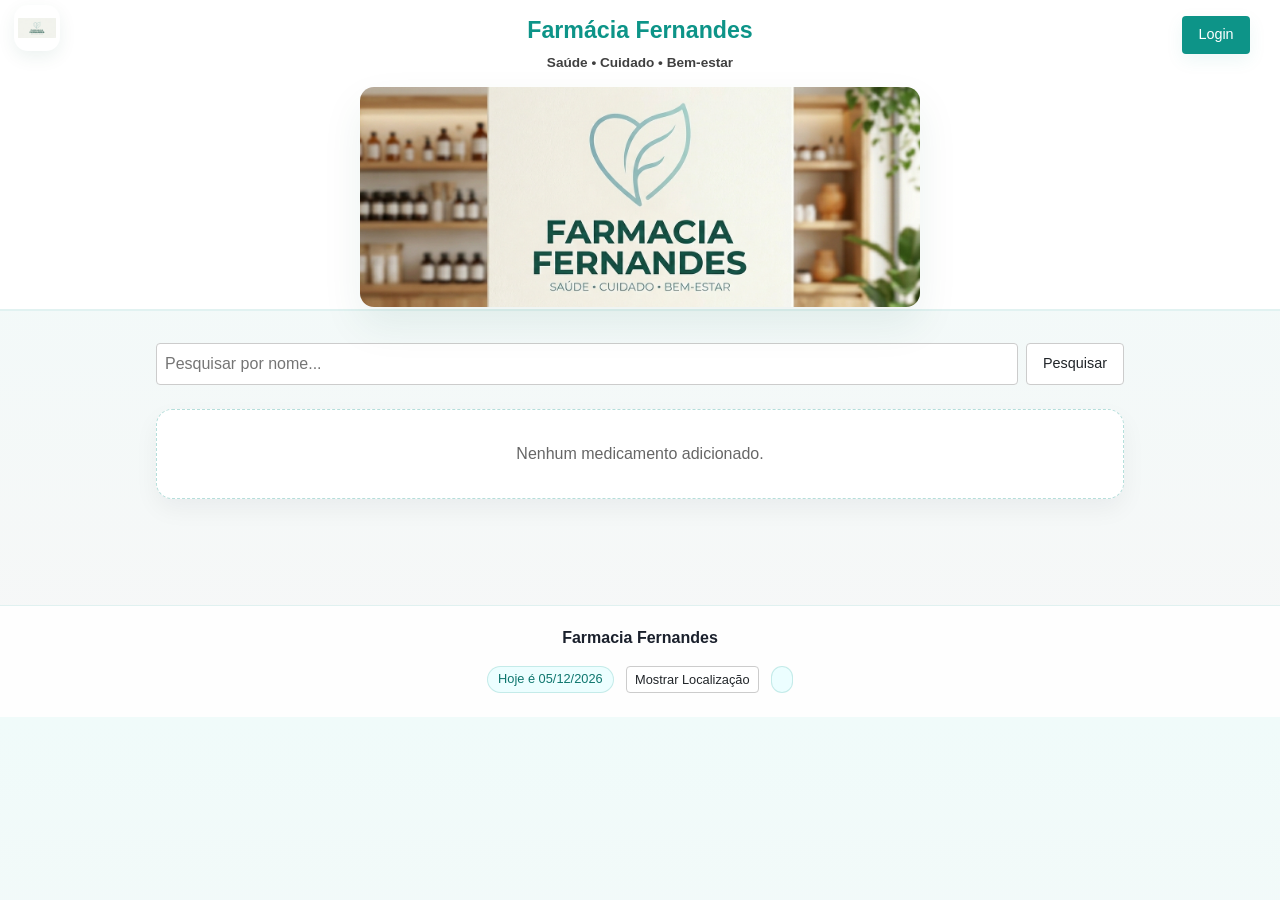
<file: index.html>
<!DOCTYPE html>
<html lang="pt">
<head>
  <meta charset="utf-8">
  <meta name="viewport" content="width=device-width,initial-scale=1">
  <meta name="description" content="Lista completa de medicamentos disponíveis na Farmácia Fernandes. Pesquise e consulte informações sobre medicamentos.">
  <title>Farmácia - Lista de Medicamentos</title>
  <link href="https://cdn.jsdelivr.net/npm/bootstrap@5.3.0/dist/css/bootstrap.min.css" rel="stylesheet">
  <link rel="stylesheet" href="style.css">
  </head>
<body>
  <div id="page-home">
    <header>
      <div class="header-box">
        <div class="header-brand">
          <div class="brand-mark">
            <img src="img/Farmacialogo.png" alt="FarmaciaFernandes" class="brand-logo" width="46" height="46">
          </div>
        </div>
        <div class="header-button" id="header-button">
          <!-- Preenchido dinamicamente por script.js -->
        </div>
      </div>

      <div class="header-feature">
        <div class="header-feature-title">
          <h1>Farmácia Fernandes</h1>
          <p>Saúde • Cuidado • Bem-estar</p>
        </div>
        <img src="img/FarmaciaFernandes.png" alt="Destaque" class="header-feature-image" width="560" height="220">
      </div>
    </header>

    <main>
      <div class="search-box">
        <input id="search-input" placeholder="Pesquisar por nome...">
        <button id="btn-refresh" class="btn btn-outline">Pesquisar</button>
      </div>

      <section id="lista-medicamentos">
        <!-- Lista será inserida aqui pelo script.js -->
      </section>
    </main>
  </div>

  <footer>
    <p>Farmacia Fernandes</p>
      <div class="footer-meta">
        <span id="data-atual"></span>
        <button onclick="pedirLocalizacao()" class="btn btn-sm btn-outline" style="font-size:0.8rem;padding:0.2rem 0.5rem;">Mostrar Localização</button>
        <span id="localizacao-atual"></span>
      </div>
  </footer>

  <script src="script.js"></script>
</body>
</html>
</file>
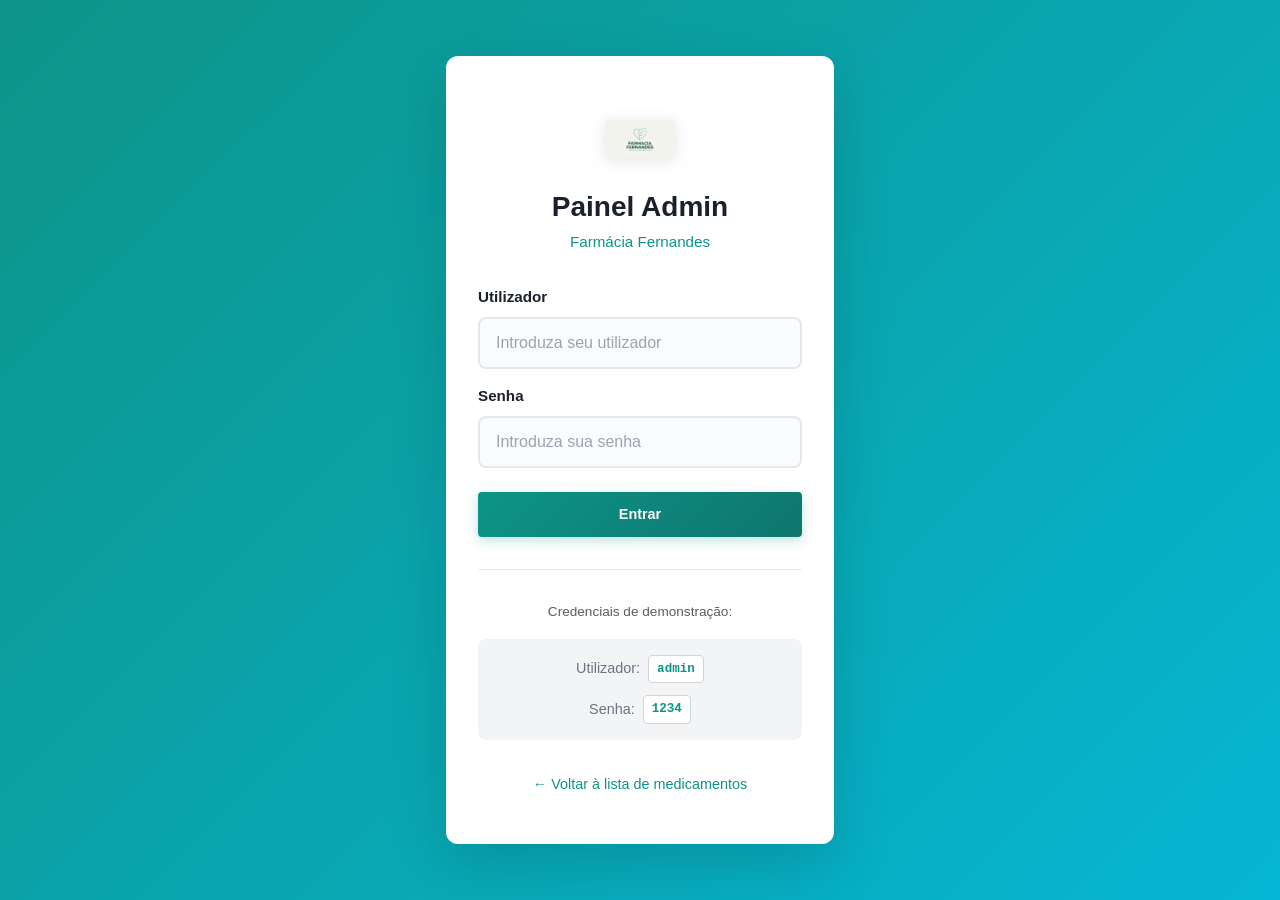
<file: admin.html>
<!DOCTYPE html>
<html lang="pt">
<head>
  <meta charset="utf-8">
  <meta name="viewport" content="width=device-width,initial-scale=1">
  <meta name="description" content="Painel de administração - Adicionar, editar e gerir medicamentos da Farmácia Fernandes.">
  <title>Admin - Adicionar Medicamento</title>
  <link href="https://cdn.jsdelivr.net/npm/bootstrap@5.3.0/dist/css/bootstrap.min.css" rel="stylesheet">
  <link rel="stylesheet" href="style.css">
</head>
<body class="admin-body">
  <div id="page-admin">
    <header class="admin-header">
      <div class="admin-header-content">
        <div class="admin-brand">
          <img src="img/Farmacialogo.png" alt="Farmácia Fernandes" class="admin-logo">
          <div class="admin-brand-text">
            <h1>Painel de Gerência</h1>
            <p>Farmácia Fernandes</p>
          </div>
        </div>
        <div class="admin-nav">
          <div class="admin-info">
            <span id="data-admin"></span>
            <span id="localizacao-admin"></span>
          </div>
          <div class="admin-actions">
            <a href="index.html" class="btn btn-outline-light btn-sm">Voltar</a>
            <button type="button" onclick="logout()" class="btn btn-danger btn-sm">Sair</button>
          </div>
        </div>
      </div>
    </header>

    <main class="admin-main">
      <div class="admin-container">
        <div class="admin-card">
          <div class="admin-card-header">
            <h2>Adicionar Medicamento</h2>
            <p>Preencha os campos abaixo para adicionar um novo medicamento ao catálogo</p>
          </div>

          <form id="admin-form" aria-label="Formulário adicionar medicamento" class="admin-form">
            <div class="form-row">
              <div class="form-group">
                <label for="nome">Nome do Medicamento</label>
                <input 
                  id="nome" 
                  class="form-control form-control-lg"
                  required 
                  placeholder="Ex: Paracetamol 500mg"
                  autocomplete="off">
              </div>

              <div class="form-group">
                <label for="principio">Princípio Ativo</label>
                <input 
                  id="principio" 
                  class="form-control form-control-lg"
                  required 
                  placeholder="Ex: Acetaminofeno"
                  autocomplete="off">
              </div>
            </div>

            <div class="form-row">
              <div class="form-group">
                <label for="categoria">Categoria</label>
                <input 
                  id="categoria" 
                  class="form-control form-control-lg"
                  placeholder="Ex: Analgésico"
                  autocomplete="off">
              </div>

              <div class="form-group">
                <label for="stock">Stock</label>
                <input 
                  id="stock" 
                  class="form-control form-control-lg"
                  type="number" 
                  min="0" 
                  value="0">
              </div>
            </div>

            <div class="form-row">
              <div class="form-group">
                <label for="preco">Preço (€)</label>
                <input 
                  id="preco" 
                  class="form-control form-control-lg"
                  type="number" 
                  step="0.01" 
                  min="0" 
                  placeholder="0.00">
              </div>

              <div class="form-group">
                <label for="validade">Data de Validade</label>
                <input 
                  id="validade" 
                  class="form-control form-control-lg"
                  type="date">
              </div>
            </div>

            <div class="form-actions">
              <button id="btn-submit" type="submit" class="btn btn-primary btn-lg btn-action">
                <span>✓</span> Adicionar
              </button>
              <button id="btn-cancelar" type="button" class="btn btn-secondary btn-lg btn-action" style="display:none;">
                <span>✕</span> Cancelar
              </button>
            </div>
          </form>

          <div id="admin-msg" class="admin-message"></div>
        </div>
      </div>
    </main>
  </div>

  <script src="script.js"></script>
</body>
</html>
</file>
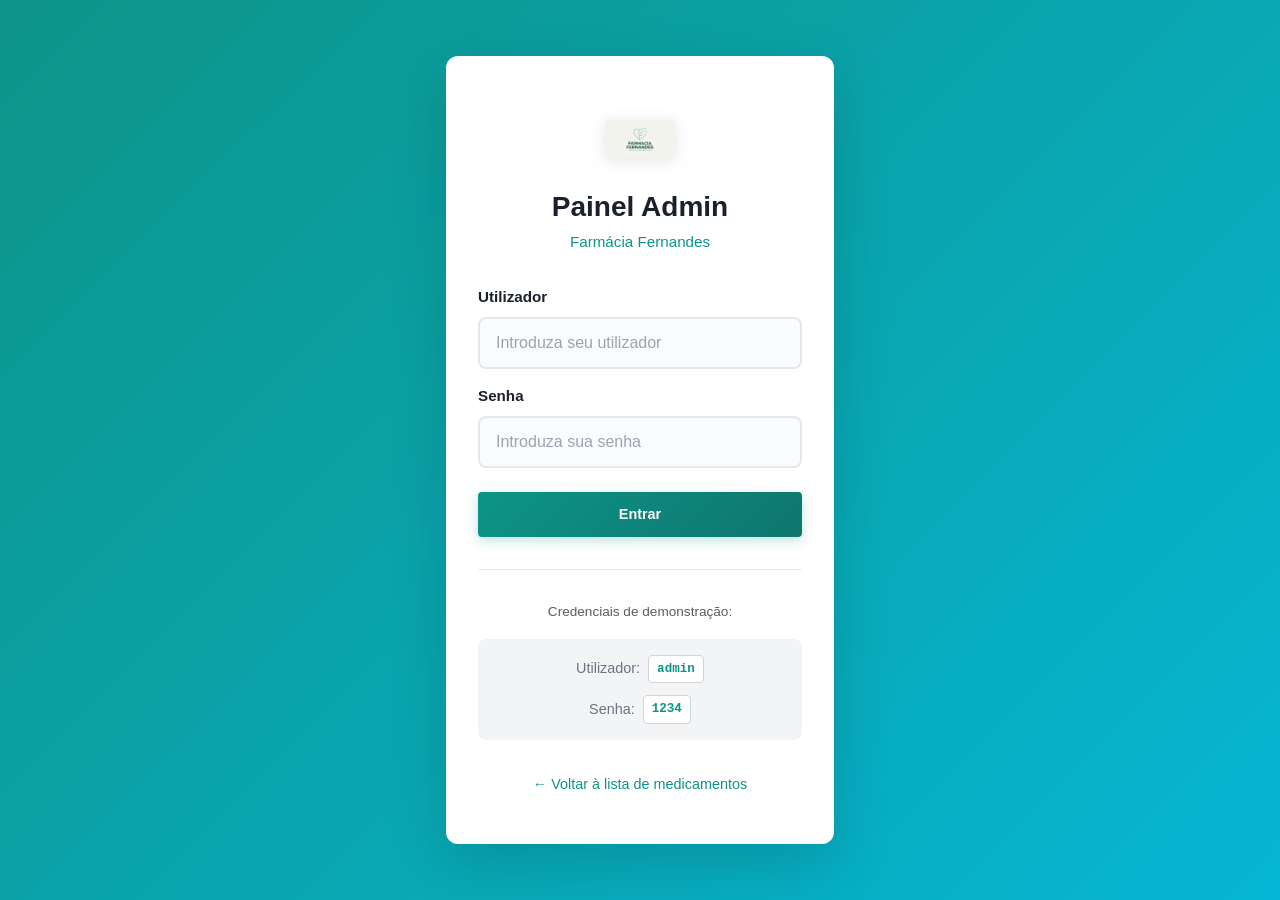
<file: login.html>
<!DOCTYPE html>
<html lang="pt">
<head>
  <meta charset="utf-8">
  <meta name="viewport" content="width=device-width,initial-scale=1">
  <meta name="description" content="Acesso ao painel administrativo da Farmácia Fernandes para gerenciar medicamentos.">
  <title>Login - Admin</title>
  <link href="https://cdn.jsdelivr.net/npm/bootstrap@5.3.0/dist/css/bootstrap.min.css" rel="stylesheet">
  <link rel="stylesheet" href="style.css">
</head>
<body class="login-body">
  <div class="login-container">
    <div class="login-card">
      <div class="login-header">
        <img src="img/Farmacialogo.png" alt="Farmácia Fernandes" class="login-logo">
        <h1>Painel Admin</h1>
        <p class="login-subtitle">Farmácia Fernandes</p>
      </div>

      <form id="login-form" onsubmit="loginSubmit(event)" class="login-form">
        <div class="form-group mb-3">
          <label for="login-user" class="form-label">Utilizador</label>
          <input 
            id="login-user" 
            class="form-control form-control-lg"
            type="text"
            placeholder="Introduza seu utilizador"
            required
            autocomplete="username">
        </div>

        <div class="form-group mb-4">
          <label for="login-pass" class="form-label">Senha</label>
          <input 
            id="login-pass" 
            class="form-control form-control-lg"
            type="password"
            placeholder="Introduza sua senha"
            required
            autocomplete="current-password">
        </div>

        <button type="submit" class="btn btn-primary btn-lg w-100 btn-login">
          Entrar
        </button>
      </form>

      <div id="login-msg" class="alert alert-danger mt-3" style="display:none; margin-bottom:0;"></div>

      <div class="login-footer">
        <p class="text-muted">Credenciais de demonstração:</p>
        <div class="credentials-box">
          <div class="credential-item">
            <span class="credential-label">Utilizador:</span>
            <code>admin</code>
          </div>
          <div class="credential-item">
            <span class="credential-label">Senha:</span>
            <code>1234</code>
          </div>
        </div>
      </div>

      <div class="login-links">
        <a href="index.html" class="link-back">← Voltar à lista de medicamentos</a>
      </div>
    </div>
  </div>

  <script src="script.js"></script>
</body>
</html>
</file>
<file: style.css>
/* CSS - FarmaciaFernandes */

/* Reset básico */
* {
  box-sizing: border-box;
  margin: 0;
  padding: 0;
}

body {
  font-family: -apple-system, BlinkMacSystemFont, 'Segoe UI', Roboto, 'Helvetica Neue', Arial, sans-serif;
  color: #1a202c;
  background: linear-gradient(180deg, #f0fbfa 0%, #f7f7f7 100%);
}

body.login-body {
  background: linear-gradient(135deg, #0d9488 0%, #06b6d4 100%) !important;
  min-height: 100vh;
  display: flex;
  align-items: center;
  justify-content: center;
  margin: 0;
  padding: 0;
}

/* Header */
header {
  background: white;
  border-bottom: 2px solid rgba(13,148,136,0.12);
  padding: 0.12rem 0;
}
.brand-mark, .header-button {
  min-width: 220px;
}

.header-button{
  display: flex; 
  align-items: center;
  gap: 0.4rem;
  justify-content: flex-end;
  flex-wrap: wrap;
  padding-top: 0.9rem;
}
.header-brand {
  display: flex;
  align-items: center;
  gap: 0.2rem;
  justify-self: center;
}
.header-box {
  display: flex;
  justify-content: space-between;
  align-items: center;
  gap: 0.35rem;
  padding: 0 0.9rem;
  width: 100%;
  margin: 0 auto;
  padding: center;
}

#page-home .header-box {
  display: grid;
  grid-template-columns: auto 1fr auto;
  align-items: center;
  gap: 1rem;
}

#page-home .header-box .brand-mark {
  justify-self: start;
}

#page-home .header-box .brand-title {
  justify-self: center;
  text-align: center;
  margin-top: -0.32rem;
}

#page-home .header-box .btn-primary {
  justify-self: end;
}

#page-home .header-button .btn-danger {
  margin-right: 1rem;
}

#data-atual,
#localizacao-atual {
  display: inline-flex;
  align-items: center;
  padding: 0.35rem 0.65rem;
  border-radius: 999px;
  background: #ecfeff;
  border: 1px solid rgba(13, 148, 136, 0.18);
  color: #0f766e;
  font-size: 0.8rem;
  line-height: 1;
  white-space: nowrap;
}

footer {
  margin-top: 7%;
  padding: 1.25rem 1rem 1.5rem;
  text-align: center;
  background: rgba(255, 255, 255, 0.92);
  border-top: 1px solid rgba(13, 148, 136, 0.12);
}

footer p {
  color: #1a202c;
  font-weight: 600;
}

.footer-meta {
  margin-top: 0.75rem;
  display: flex;
  justify-content: center;
  gap: 0.75rem;
  flex-wrap: wrap;
}

.brand-mark {
  display: flex;
  align-items: center;
  gap: 0.3rem;
}

.brand-logo {
  width: 46px;
  height: 46px;
  object-fit: contain;
  border-radius: 14px;
  background: #ffffff;
  padding: 0.25rem;
  box-shadow: 0 6px 18px rgba(6, 95, 70, 0.08);
}

#page-home .brand-title h1 {
  color: #0d9488;
  font-size: 1.25rem;
  line-height: 1.1;
  font-weight: 700;
}

#page-home .brand-title p {
  margin-top: 0.1rem;
  color: #404040;
  font-size: 0.8rem;
}

#page-home header {
  position: sticky;
  top: 0;
  z-index: 10;
  backdrop-filter: blur(8px);
}

.header-feature {
  max-width: 1000px;
  margin: -2.24rem auto 0;
  padding: 0 1rem;
}

.header-feature-title {
  display: flex;
  flex-direction: column;
  align-items: center;
  text-align: center;
  margin-bottom: 0.05rem;
}

.header-feature-title h1 {
  color: #0d9488;
  font-size: 1.45rem;
  line-height: 1.1;
  font-weight: 700;
}

.header-feature-title p {
  margin-top: 0.1rem;
  color: #404040;
  font-size: 0.85rem;
  font-weight: 600;
}

.header-feature-image {
  justify-content: center;
 
  display: block;
  width: 100%;
  max-width: 560px;
  max-height: 220px;
  height: auto;
  margin: -0.2rem auto 0;
  border-radius: 14px;
  box-shadow: 0 18px 40px rgba(6, 95, 70, 0.08);
  object-fit: cover;
}

@media (max-width: 768px) {
  #page-home .header-box {
    grid-template-columns: 1fr;
    justify-items: center;
    text-align: center;
  }

  #page-home .header-box .brand-mark,
  #page-home .header-box .brand-title,
  #page-home .header-box .btn-primary {
    justify-self: center;
    justify-content: center;
  }

  .header-brand {
    flex-direction: column;
    gap: 0.6rem;
  }

  #page-home .brand-title h1 {
    font-size: 1.1rem;
  }

  #page-home .brand-title p {
    font-size: 0.75rem;
  }

  #page-home .header-box .btn-primary {
    width: 100%;
    max-width: 320px;
  }

  #page-home .header-button .btn-danger {
    margin-right: 0;
  }

  .brand-logo {
    width: 42px;
    height: 42px;
  }

  .header-feature {
    margin-top: -0.08rem;
  }

  .header-feature-title h1 {
    font-size: 1.1rem;
  }

  .header-feature-title p {
    font-size: 0.72rem;
  }

  .header-feature-image {
    max-width: 100%;
    max-height: 180px;
    border-radius: 14px;
  }

  .header-feature-title h1 {
    font-size: 1.35rem;
  }

  .header-feature-title p {
    font-size: 0.8rem;
  }
}

/* Main */
main {
  max-width: 1000px;
  margin: 2rem auto;
  padding: 0 1rem;
}

/* Botões */
.btn {
  padding: 0.5rem 1rem;
  border: none;
  border-radius: 4px;
  cursor: pointer;
  font-size: 0.9rem;
}

.btn-primary {
  background: #0d9488;
  color: white;
  box-shadow: 0 6px 18px rgba(13,148,136,0.08);
}

.btn-primary:hover {
  background: #0f766e;
}

.btn-secondary {
  background: #6b7280;
  color: white;
}

.btn-danger {
  background: #dc2626;
  color: white;
}

.btn-outline {
  border: 1px solid #ccc;
  background: white;
}

.btn-outline:hover {
  background: #f3f4f6;
}

/* Search */
.search-box {
  display: flex;
  gap: 0.5rem;
  margin-bottom: 1.5rem;
}

.search-box input,
.search-box select {
  padding: 0.5rem;
  border: 1px solid #ccc;
  border-radius: 4px;
}

.search-box input {
  flex: 1;
}

/* Grid de cards */
.grid {
  display: grid;
  grid-template-columns: repeat(auto-fill, minmax(280px, 1fr));
  gap: 1rem;
}

#lista-medicamentos {
  display: grid;
  grid-template-columns: repeat(auto-fit, minmax(300px, 1fr));
  gap: 1rem;
  align-items: stretch;
  margin-top: 0.5rem;
}

/* Card */
.card {
  background: white;
  border: 1px solid #ddd;
  border-radius: 8px;
  padding: 1rem;
}

.card h3 {
  margin-bottom: 0.25rem;
  font-weight: 600;
}

.card .row {
  display: flex;
  justify-content: space-between;
  font-size: 0.9rem;
  margin: 0.25rem 0;
}

.card .label {
  color: #666;
}

.card .actions {
  display: flex;
  gap: 0.5rem;
  margin-top: 1rem;
}

.card .actions .btn {
  flex: 1;
}

.med-card {
  background: linear-gradient(180deg, #ffffff 0%, #f8fffe 100%);
  border: 1px solid rgba(13, 148, 136, 0.16);
  border-radius: 18px;
  padding: 1.1rem;
  display: flex;
  flex-direction: column;
  box-shadow: 0 12px 28px rgba(15, 23, 42, 0.06);
  transition: transform 0.18s ease, box-shadow 0.18s ease, border-color 0.18s ease;
}

.med-card:hover {
  transform: translateY(-3px);
  box-shadow: 0 18px 34px rgba(15, 23, 42, 0.1);
  border-color: rgba(13, 148, 136, 0.35);
}

.med-card__top {
  display: flex;
  align-items: flex-start;
  gap: 0.9rem;
}

.med-card__avatar {
  width: 52px;
  height: 52px;
  border-radius: 16px;
  background: linear-gradient(135deg, #0d9488 0%, #0f766e 100%);
  color: white;
  display: flex;
  align-items: center;
  justify-content: center;
  font-weight: 700;
  font-size: 1.1rem;
  flex: 0 0 auto;
}

.med-card__title h3 {
  margin: 0;
  color: #12343b;
  font-size: 1.05rem;
  line-height: 1.25;
}

.med-card__title p {
  margin-top: 0.3rem;
  color: #4b5563;
  font-size: 0.92rem;
}

.med-card__meta {
  display: flex;
  flex-wrap: wrap;
  gap: 0.5rem;
  margin-top: 0.85rem;
}

.med-badge {
  display: inline-flex;
  align-items: center;
  border-radius: 999px;
  padding: 0.35rem 0.7rem;
  background: #0d9488;
  color: white;
  font-size: 0.78rem;
  font-weight: 600;
}

.med-badge--soft {
  background: #e6fffb;
  color: #0f766e;
  border: 1px solid rgba(13, 148, 136, 0.18);
}

.med-card__footer {
  display: flex;
  align-items: center;
  justify-content: space-between;
  flex-wrap: wrap;
  gap: 1rem;
  margin-top: auto;
  padding-top: 1rem;
  border-top: 1px solid rgba(148, 163, 184, 0.22);
  color: #4b5563;
  font-size: 0.9rem;
}

.med-validade {
  display: inline-flex;
  align-items: center;
  gap: 0.25rem;
  padding: 0.35rem 0.7rem;
  border-radius: 999px;
  background: #fff7ed;
  border: 1px solid rgba(234, 88, 12, 0.2);
  color: #9a3412;
  font-size: 0.82rem;
  font-weight: 600;
}

/* Badges */
.badge {
  display: inline-block;
  padding: 0.2rem 0.5rem;
  border-radius: 12px;
  font-size: 0.75rem;
}

.badge-success {
  background: #d1fae5;
  color: #065f46;
}

.badge-warning {
  background: #fef3c7;
  color: #92400e;
}

.badge-gray {
  background: #e5e7eb;
  color: #374151;
}

/* Formulário */
.form-page {
  background: white;
  padding: 2rem;
  border-radius: 8px;
  max-width: 600px;
  margin: 2rem auto;
}

.form-page h2 {
  margin-bottom: 1.5rem;
  color: #333;
}

.form-group {
  margin-bottom: 1rem;
}

.form-group label {
  display: block;
  color: #1a202c;
  margin-bottom: 0.25rem;
  font-weight: bold;
}

.form-group input,
.form-group select {
  width: 100%;
  padding: 0.5rem;
  border: 1px solid #ccc;
  border-radius: 4px;
}

.error {
  color: red;
  font-size: 0.8rem;
}

.form-actions {
  display: flex;
  gap: 0.5rem;
  justify-content: flex-end;
  margin-top: 1rem;
}

.location-box {
  background: #d1fae5;
  padding: 0.75rem;
  border-radius: 4px;
  margin-bottom: 1rem;
  font-size: 0.9rem;
}

/* Modal */
.modal {
  position: fixed;
  top: 0;
  left: 0;
  width: 100%;
  height: 100%;
  background: rgba(0, 0, 0, 0.5);
  display: flex;
  justify-content: center;
  align-items: center;
}

.modal-box {
  background: white;
  padding: 1.5rem;
  border-radius: 8px;
  max-width: 400px;
}

.modal-box h3 {
  margin-bottom: 0.5rem;
}

.modal-box p {
  margin-bottom: 1rem;
  color: #666;
}

.modal-actions {
  display: flex;
  gap: 0.5rem;
  justify-content: flex-end;
}

/* Utilitários */
.hidden {
  display: none !important;
}

.loading,
.empty {
  text-align: center;
  padding: 2rem;
  color: #666;
}

.empty {
  grid-column: 1 / -1;
  background: white;
  border: 1px dashed rgba(13, 148, 136, 0.3);
  border-radius: 16px;
  box-shadow: 0 10px 24px rgba(15, 23, 42, 0.05);
}

/* Responsivo */
@media (max-width: 768px) {
  .header-box {
    flex-direction: column;
    gap: 1rem;
    padding: 0 1rem;
  }

  .header-button {
    width: 100%;
    flex-wrap: wrap;
    justify-content: center;
    padding-top: 0.2rem;
  }

  .header-button span {
    text-align: center;
  }

  .header-button span {
    display: none;
  }

  .search-box {
    flex-direction: column;
  }

  .grid {
    grid-template-columns: repeat(auto-fill, minmax(200px, 1fr));
  }

  #lista-medicamentos {
    grid-template-columns: 1fr;
  }

  .form-page {
    padding: 1.5rem;
    margin: 1.5rem;
    max-width: 100%;
  }

  main {
    margin: 1.5rem auto;
  }

  .med-card__footer {
    flex-direction: column;
    align-items: flex-start;
    gap: 0.75rem;
  }
}

@media (max-width: 600px) {
  .header-box {
    flex-direction: column;
    gap: 1rem;
    text-align: center;
  }

  .header-button {
    width: 100%;
    justify-content: center;
    padding-top: 0.2rem;
  }

  .header-button span {
    display: none;
  }

  .search-box {
    flex-direction: column;
  }

  .grid {
    grid-template-columns: 1fr;
  }

  #lista-medicamentos {
    grid-template-columns: 1fr;
    gap: 0.85rem;
  }

  .form-page {
    padding: 1rem;
    margin: 1rem;
  }

  .med-card__footer {
    flex-direction: column;
    align-items: flex-start;
    gap: 0.75rem;
  }

.med-card .actions {
    width: 100%;
    justify-content: flex-start;
    flex-wrap: wrap;
  }

.med-card .actions .btn {
    min-width: 96px;
  }

  .form-group input,
  .form-group select {
    font-size: 16px;
  }
}

/* =====================
   LOGIN PAGE STYLES
   ===================== */

.login-container {
  width: 100%;
  max-width: 420px;
  padding: 1rem;
}

.login-card {
  background: white;
  border-radius: 12px;
  box-shadow: 0 20px 60px rgba(0, 0, 0, 0.15);
  padding: 3rem 2rem;
  animation: slideUp 0.4s ease-out;
}

@keyframes slideUp {
  from {
    opacity: 0;
    transform: translateY(30px);
  }
  to {
    opacity: 1;
    transform: translateY(0);
  }
}

.login-header {
  text-align: center;
  margin-bottom: 2rem;
}

.login-logo {
  width: 70px;
  height: 70px;
  margin-bottom: 1rem;
  object-fit: contain;
  filter: drop-shadow(0 2px 8px rgba(0, 0, 0, 0.1));
}

.login-header h1 {
  font-size: 1.75rem;
  font-weight: 700;
  color: #1a202c;
  margin-bottom: 0.5rem;
}

.login-subtitle {
  color: #0d9488;
  font-size: 0.95rem;
  font-weight: 500;
  margin: 0;
}

.login-form .form-label {
  font-weight: 600;
  color: #1a202c;
  margin-bottom: 0.5rem;
  font-size: 0.95rem;
}

.login-form .form-control {
  border: 2px solid #e5e7eb;
  border-radius: 8px;
  padding: 0.75rem 1rem;
  font-size: 1rem;
  transition: all 0.3s ease;
  color: #1a202c;
}

.login-form .form-control:focus {
  border-color: #0d9488;
  box-shadow: 0 0 0 3px rgba(13, 148, 136, 0.1);
  outline: none;
}

.login-form .form-control::placeholder {
  color: #9ca3af;
}

.btn-login {
  background: linear-gradient(135deg, #0d9488 0%, #0f766e 100%);
  border: none;
  font-weight: 600;
  padding: 0.75rem 1.5rem;
  transition: all 0.3s ease;
  box-shadow: 0 4px 12px rgba(13, 148, 136, 0.25);
}

.btn-login:hover {
  transform: translateY(-2px);
  box-shadow: 0 6px 20px rgba(13, 148, 136, 0.35);
  background: linear-gradient(135deg, #0f766e 0%, #0d5d5a 100%);
  color: white;
}

.btn-login:active {
  transform: translateY(0);
}

.login-footer {
  margin-top: 2rem;
  padding-top: 2rem;
  border-top: 1px solid #e5e7eb;
  text-align: center;
}

.login-footer p {
  margin-bottom: 1rem;
  font-size: 0.85rem;
}

.credentials-box {
  background: #f3f4f6;
  border-radius: 8px;
  padding: 1rem;
  display: flex;
  flex-direction: column;
  gap: 0.75rem;
}

.credential-item {
  display: flex;
  align-items: center;
  justify-content: center;
  gap: 0.5rem;
  font-size: 0.9rem;
}

.credential-label {
  color: #6b7280;
  font-weight: 500;
}

.credential-item code {
  background: white;
  border: 1px solid #d1d5db;
  border-radius: 4px;
  padding: 0.25rem 0.5rem;
  font-family: 'Courier New', monospace;
  color: #0d9488;
  font-weight: 600;
}

.login-links {
  margin-top: 2rem;
  text-align: center;
}

.link-back {
  color: #0d9488;
  text-decoration: none;
  font-size: 0.9rem;
  font-weight: 500;
  transition: all 0.2s ease;
  display: inline-flex;
  align-items: center;
  gap: 0.5rem;
}

.link-back:hover {
  color: #0f766e;
  text-decoration: underline;
}

.alert-danger {
  border-radius: 8px;
  border: none;
  background: #fee2e2;
  color: #991b1b;
  font-size: 0.9rem;
}

/* Login responsivo */
@media (max-width: 480px) {
  .login-card {
    padding: 2rem 1.5rem;
  }

  .login-logo {
    width: 60px;
    height: 60px;
  }

  .login-header h1 {
    font-size: 1.5rem;
  }

  .login-form .form-control {
    padding: 0.65rem 0.875rem;
    font-size: 16px;
  }

  .credentials-box {
    flex-direction: row;
    justify-content: center;
    flex-wrap: wrap;
  }

  .credential-item {
    flex: 1 1 auto;
    min-width: 140px;
  }
}

/* =====================
   ADMIN PAGE STYLES
   ===================== */

.admin-body {
  background: linear-gradient(135deg, #f0fbfa 0%, #e8f8f5 100%);
  min-height: 100vh;
}

.admin-header {
  background: linear-gradient(135deg, #0d9488 0%, #0f766e 100%);
  color: white;
  padding: 1.5rem 0;
  box-shadow: 0 4px 20px rgba(13, 148, 136, 0.2);
  border-bottom: 3px solid rgba(255, 255, 255, 0.1);
}

.admin-header-content {
  max-width: 1200px;
  margin: 0 auto;
  padding: 0 2rem;
  display: flex;
  justify-content: space-between;
  align-items: center;
  gap: 2rem;
}

.admin-brand {
  display: flex;
  align-items: center;
  gap: 1.5rem;
  flex: 1;
}

.admin-logo {
  width: 60px;
  height: 60px;
  object-fit: contain;
  filter: brightness(1.2) drop-shadow(0 2px 8px rgba(0, 0, 0, 0.1));
}

.admin-brand-text h1 {
  font-size: 1.5rem;
  font-weight: 700;
  margin: 0;
  color: white;
  letter-spacing: -0.5px;
}

.admin-brand-text p {
  font-size: 0.9rem;
  margin: 0;
  color: rgba(255, 255, 255, 0.85);
  font-weight: 500;
}

.admin-nav {
  display: flex;
  align-items: center;
  gap: 1.5rem;
  justify-content: flex-end;
}

.admin-info {
  display: flex;
  flex-direction: column;
  gap: 0.5rem;
  align-items: flex-end;
  padding-right: 1.5rem;
  border-right: 1px solid rgba(255, 255, 255, 0.2);
}

.admin-info span {
  font-size: 0.85rem;
  color: rgba(255, 255, 255, 0.9);
  white-space: nowrap;
}

.admin-actions {
  display: flex;
  gap: 0.75rem;
}

.admin-actions .btn {
  font-weight: 600;
  transition: all 0.3s ease;
}

.admin-actions .btn-outline-light {
  border-color: rgba(255, 255, 255, 0.4);
  color: white;
}

.admin-actions .btn-outline-light:hover {
  background-color: rgba(255, 255, 255, 0.2);
  border-color: white;
  transform: translateY(-1px);
}

.admin-actions .btn-danger {
  background: rgba(220, 38, 38, 0.9);
  border-color: rgba(220, 38, 38, 0.9);
}

.admin-actions .btn-danger:hover {
  background: #dc2626;
  border-color: #dc2626;
  transform: translateY(-1px);
  box-shadow: 0 4px 12px rgba(220, 38, 38, 0.25);
}

.admin-main {
  padding: 3rem 1rem;
  flex: 1;
  display: flex;
  align-items: flex-start;
  justify-content: center;
}

.admin-container {
  width: 100%;
  max-width: 700px;
}

.admin-card {
  background: white;
  border-radius: 16px;
  box-shadow: 0 10px 40px rgba(13, 148, 136, 0.08);
  padding: 3rem;
  animation: slideUp 0.4s ease-out;
  border-top: 4px solid #0d9488;
}

.admin-card-header {
  margin-bottom: 2rem;
  padding-bottom: 1.5rem;
  border-bottom: 2px solid #f0f9f8;
}

.admin-card-header h2 {
  font-size: 1.75rem;
  font-weight: 700;
  color: #0d9488;
  margin: 0 0 0.5rem 0;
}

.admin-card-header p {
  color: #6b7280;
  margin: 0;
  font-size: 0.95rem;
}

.admin-form {
  display: flex;
  flex-direction: column;
  gap: 1.5rem;
}

.form-row {
  display: grid;
  grid-template-columns: 1fr 1fr;
  gap: 1.5rem;
}

.form-group {
  display: flex;
  flex-direction: column;
}

.form-group label {
  font-weight: 600;
  color: #1a202c;
  margin-bottom: 0.5rem;
  font-size: 0.95rem;
  display: flex;
  align-items: center;
  gap: 0.5rem;
}

.form-group .form-control {
  border: 2px solid #e5e7eb;
  border-radius: 8px;
  padding: 0.75rem 1rem;
  font-size: 1rem;
  transition: all 0.3s ease;
  color: #1a202c;
  background: #fafbfc;
}

.form-group .form-control:focus {
  border-color: #0d9488;
  background: white;
  box-shadow: 0 0 0 3px rgba(13, 148, 136, 0.1);
  outline: none;
}

.form-group .form-control::placeholder {
  color: #9ca3af;
}

.form-actions {
  display: flex;
  gap: 1rem;
  margin-top: 1rem;
  padding-top: 1rem;
  border-top: 2px solid #f0f9f8;
}

.btn-action {
  font-weight: 600;
  padding: 0.875rem 1.75rem;
  border-radius: 8px;
  transition: all 0.3s ease;
  display: flex;
  align-items: center;
  justify-content: center;
  gap: 0.5rem;
  cursor: pointer;
  border: none;
}

.form-actions .btn-primary {
  background: linear-gradient(135deg, #0d9488 0%, #0f766e 100%);
  color: white;
  flex: 1;
  font-size: 1rem;
}

.form-actions .btn-primary:hover {
  transform: translateY(-2px);
  box-shadow: 0 6px 20px rgba(13, 148, 136, 0.3);
  background: linear-gradient(135deg, #0f766e 0%, #0d5d5a 100%);
}

.form-actions .btn-primary:active {
  transform: translateY(0);
}

.form-actions .btn-secondary {
  background: #e5e7eb;
  color: #374151;
  flex: 1;
  font-size: 1rem;
}

.form-actions .btn-secondary:hover {
  background: #d1d5db;
  transform: translateY(-2px);
}

.admin-message {
  margin-top: 1.5rem;
  padding: 1rem 1.25rem;
  border-radius: 8px;
  font-weight: 500;
  animation: slideDown 0.3s ease-out;
  display: none;
}

.admin-message.success {
  background: #dcfce7;
  color: #166534;
  border-left: 4px solid #16a34a;
  display: block;
}

.admin-message.error {
  background: #fee2e2;
  color: #991b1b;
  border-left: 4px solid #dc2626;
  display: block;
}

@keyframes slideDown {
  from {
    opacity: 0;
    transform: translateY(-10px);
  }
  to {
    opacity: 1;
    transform: translateY(0);
  }
}

/* Admin responsivo */
@media (max-width: 768px) {
  .admin-header-content {
    flex-direction: column;
    align-items: flex-start;
    gap: 1rem;
    padding: 1rem;
  }

  .admin-brand {
    width: 100%;
  }

  .admin-nav {
    width: 100%;
    flex-direction: column;
    align-items: stretch;
  }

  .admin-info {
    border-right: none;
    border-bottom: 1px solid rgba(255, 255, 255, 0.2);
    padding-right: 0;
    padding-bottom: 1rem;
    align-items: flex-start;
  }

  .admin-actions {
    width: 100%;
    justify-content: flex-start;
  }

  .admin-actions .btn {
    flex: 1;
  }

  .admin-card {
    padding: 1.5rem;
    margin: 1rem;
  }

  .form-row {
    grid-template-columns: 1fr;
    gap: 1rem;
  }

  .form-actions {
    flex-direction: column;
  }

  .form-actions .btn-action {
    width: 100%;
  }
}

@media (max-width: 480px) {
  .admin-header {
    padding: 1rem 0;
  }

  .admin-header-content {
    padding: 0 1rem;
  }

  .admin-logo {
    width: 50px;
    height: 50px;
  }

  .admin-brand-text h1 {
    font-size: 1.25rem;
  }

  .admin-card {
    padding: 1.25rem;
    margin: 0.5rem;
    border-radius: 12px;
  }

  .admin-card-header h2 {
    font-size: 1.5rem;
  }

  .form-group label {
    font-size: 0.9rem;
  }

  .form-group .form-control {
    padding: 0.65rem 0.875rem;
    font-size: 16px;
  }

  .btn-action {
    padding: 0.75rem 1.25rem;
    font-size: 0.95rem;
  }
}
</file>
